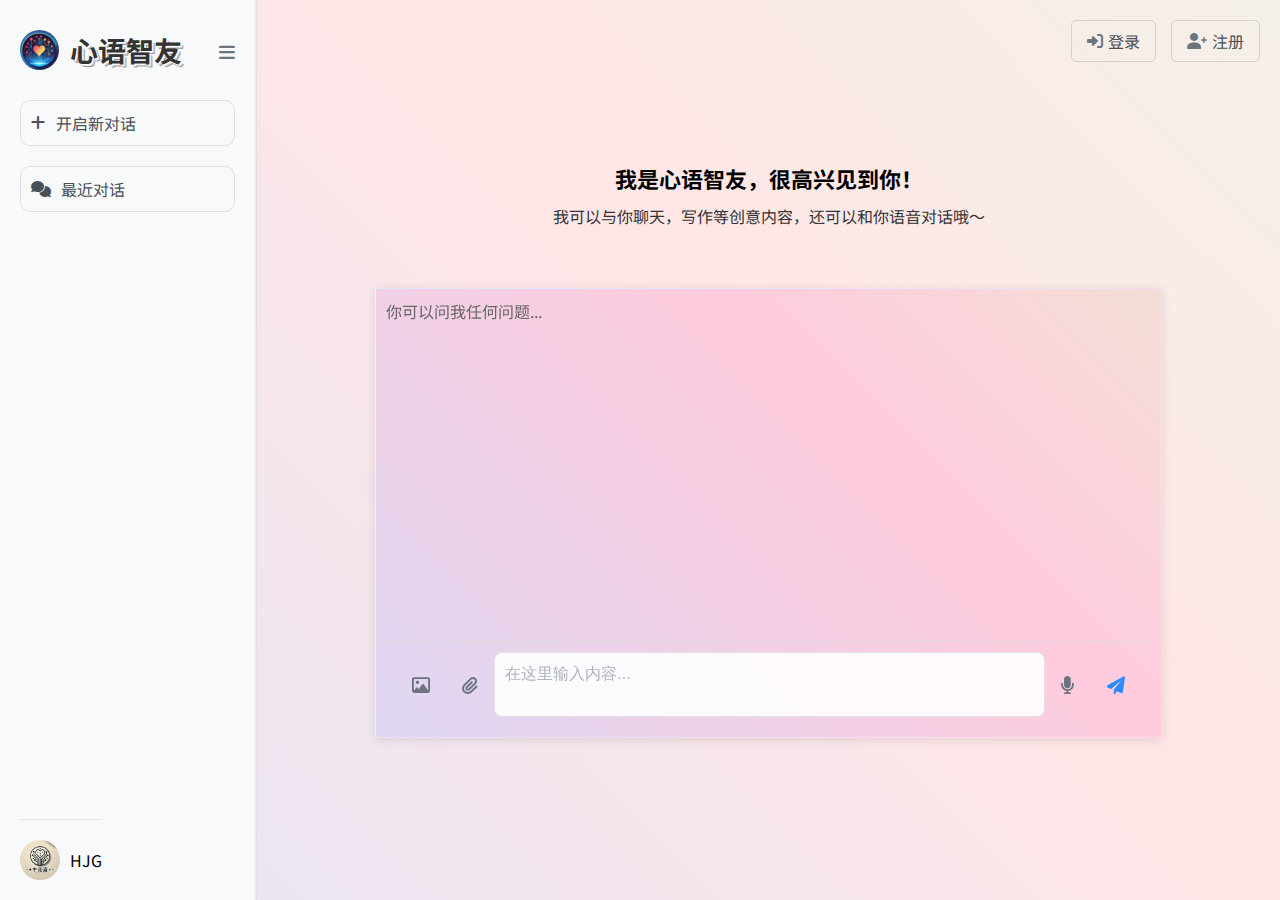
<file: frontend/index.html>
<!DOCTYPE html>
<html lang="zh">
<head>
    <meta charset="UTF-8">
    <meta name="viewport" content="width=device-width, initial-scale=1.0">
    <title>心语智友</title>
    <link rel="stylesheet" href="https://cdnjs.cloudflare.com/ajax/libs/font-awesome/6.0.0/css/all.min.css">
    <link href="https://fonts.googleapis.com/css2?family=Noto+Sans+SC:wght@300;400;500;700&display=swap" rel="stylesheet">
    <!-- 提取到 styles.css -->
    <link rel="stylesheet" href="styles.css">
</head>
<body>
    <!-- 修改了HTML结构，为收起功能做准备 -->
    <div class="sidebar">
        <div class="logo">
            <div class="logo-content">
                <!-- 将空div替换为img标签 -->
                <img class="logo-circle" src="images/logo.png" alt="Logo">
                <span class="stereo-text" data-text="心语智友">心语智友</span>
            </div>
            <div class="collapse-button-container">
                <i class="fa-solid fa-bars collapse-button"></i>
            </div>
        </div>
        <div class="button"><i class="fa-solid fa-plus"></i> 开启新对话</div>
        <div class="button"><i class="fa-solid fa-comments"></i> 最近对话</div>
        <div class="profile">
            <img class="avatar" src="images/avatar.jpg" alt="Avatar">
            HJG
        </div>
    </div>
    <div class="divider"></div>
    <div class="main">
        <div class="top-buttons">
            <div class="icon-button"><i class="fa-solid fa-sign-in-alt"></i> 登录</div>
            <div class="icon-button"><i class="fa-solid fa-user-plus"></i> 注册</div>
        </div>
        <div class="intro-text">
            <p class="intro-title">我是心语智友，很高兴见到你！</p>
            <p class="intro-subtitle">我可以与你聊天，写作等创意内容，还可以和你语音对话哦～</p>
        </div>
        <div class="chat-box">
            <p>你可以问我任何问题...</p>
            <div class="chat-input">
                <i class="icon fa-regular fa-image"></i>
                <i class="icon fa-solid fa-paperclip"></i>
                <!-- 将input替换为textarea以支持多行输入 -->
                <textarea placeholder="在这里输入内容..."></textarea>
                <i class="icon fa-solid fa-microphone"></i>
                <i class="icon fa-solid fa-paper-plane"></i>
            </div>
        </div>
    </div>
    <script src="chatbot_dynamic.js"></script>
</body>
</html>
</file>
<file: frontend/styles.css>
* {
    margin: 0;
    padding: 0;
    box-sizing: border-box;
}
body {
    display: flex;
    background: linear-gradient(45deg, #D6E4FF, #FFE6E6, #E6FFED);
    background-size: 200% 200%;
    animation: gradientShift 15s ease infinite;
    height: 100vh;
    font-family: 'Noto Sans SC', Arial, sans-serif;
}

@keyframes gradientShift {
    0% { background-position: 0% 50%; }
    50% { background-position: 100% 50%; }
    100% { background-position: 0% 50%; }
}

@media (prefers-reduced-motion: reduce) {
    body {
        animation: none;
        background: linear-gradient(45deg, #D6E4FF, #FFE6E6);
    }
}
.intro-title {
    font-family: 'Noto Sans SC', Arial; /*增加特殊字体标题*/
    font-weight: 700;
}
.sidebar {
    width: 20%;
    padding: 20px;
    background-color: #f8f9fa; /* 改为浅灰色背景 */
    border-right: 1px solid rgba(0, 0, 0, 0.05); /* 添加极细分割线 */
    display: flex;
    flex-direction: column;
    align-items: start;
    gap: 20px; /* 控制左侧边栏间距 */
    transition: width 0.3s ease;
    overflow: hidden;
}
/* 侧边栏收起状态 */
.sidebar.collapsed {
    width: 40px;
    padding: 20px 10px;
}
.sidebar.collapsed .logo-content,
.sidebar.collapsed .button,
.sidebar.collapsed .profile {
    display: none;
}
.sidebar.collapsed .collapse-button-container {
    width: 100%;
    text-align: center;
}
.logo {
    display: flex;
    align-items: center;
    font-size: 20px;
    font-weight: bold;
    justify-content: space-between;
    width: 100%;
}
.logo-content {
    display: flex;
    align-items: center;
}
/* 修改logo-circle的样式，从div变为img */
.logo-circle {
    width: 40px;
    height: 40px;
    border-radius: 50%;
    margin-right: 10px;
    object-fit: cover; /* 确保图片填充整个圆形区域 */
}
.collapse-button-container {
    cursor: pointer;
}
.collapse-button {
    cursor: pointer;
    font-size: 18px;
    color: #6c757d; /* 中灰色 */
}
.button {
    display: flex;
    align-items: center;
    padding: 10px;
    width: 100%;
    border-radius: 10px;
    cursor: pointer;
    
    background-color: transparent; /* 透明背景 */
    border: 1px solid rgba(0, 0, 0, 0.1); /* 添加细边框 */
    color: #495057; /* 深灰色文字 */
    transition: all 0.2s;
}
.button i {
    margin-right: 10px; /* 按钮图标与文字间距 */
}
.button:hover {
    background-color: #d6d6d6;
    transform: translateY(-2px);
    box-shadow: 0 4px 12px rgba(0, 0, 0, 0.1);
}
/* 新增悬停效果 */
.button:hover, 
.collapse-button:hover {
    color: #212529; /* 悬停加深文字颜色 */
}
.profile {
    display: flex;
    align-items: center;
    margin-top: auto; /* 更改为自动边距，位于底部 */
    padding-top: 20px;
    border-top: 1px solid rgba(0, 0, 0, 0.08); /* 顶部细分割线 */
}
.profile .avatar {
    width: 40px;
    height: 40px;
    border-radius: 50%;
    object-fit: cover;
    margin-right: 10px;
}
.divider {
    width: 1px; /* 使分界线变细 */
    background-color: #e0e0e0; /* 浅灰色 */
    height: 100%;
    box-shadow: 0 0 5px rgba(0, 0, 0, 0.05); /* 添加轻微阴影增加立体感 */
}
.main {
    flex: 1;
    display: flex;
    flex-direction: column;
    align-items: center;
    justify-content: center;
    padding: 20px;
    position: relative;
}
.top-buttons {
    position: absolute;
    top: 20px;
    right: 20px;
    display: flex;
    gap: 15px; /* 登录和注册按钮间距 */
}
.top-buttons .icon-button {
    background-color: transparent; /* 移除背景色 */
    border: 1px solid rgba(0, 0, 0, 0.12); /* 添加细边框 */
    color: #495057; /* 深灰色文字 */
    transition: all 0.2s ease;
    box-shadow: none; /* 移除默认阴影 */
    display: flex;
    align-items: center;
    justify-content: center;
    padding: 8px 15px;
    border-radius: 5px;
    cursor: pointer;
}
.top-buttons .icon-button:hover {
    background-color: rgba(0, 0, 0, 0.03); /* 悬停微背景 */
    border-color: rgba(0, 0, 0, 0.2); /* 加深边框 */
}
.top-buttons i {
    margin-right: 5px;
}
.top-buttons .icon-button i {
    color: #6c757d; /* 图标中灰色 */
}
.top-buttons .icon-button:hover i {
    color: #fff; /* 悬停时图标变白 */
}
.intro-text {
    text-align: center;
    max-width: 600px;
}
.intro-title {
    font-size: 22px;
    font-weight: bold;
    margin-bottom: 10px;
}
.intro-subtitle {
    font-size: 16px;
    color: #333;
}
.chat-box {
    width: 80%;
    height: 50vh;
    background: linear-gradient(45deg, rgba(200, 220, 255, 0.9), rgba(255, 200, 220, 0.9), rgba(220, 255, 200, 0.9));
    background-size: 200% 200%;
    animation: gradientFlow 10s ease infinite;
    backdrop-filter: blur(8px);
    border: 1px solid rgba(255, 255, 255, 0.3);
    display: flex;
    flex-direction: column;
    justify-content: space-between;
    padding: 10px;
    box-shadow: 0 2px 10px rgba(0, 0, 0, 0.1);
    margin-top: 60px;
    transition: all 0.3s ease;
    
}
.chat-box.expanded {
    width: 95%;
    height: 80vh;
    margin-top: 10px;
}
@keyframes gradientFlow {
    0% { background-position: 0% 50%; }
    50% { background-position: 100% 50%; }
    100% { background-position: 0% 50%; }
}

@media (prefers-reduced-motion: reduce) {
    .chat-box {
        animation: none;
        background: linear-gradient(45deg, rgba(200, 220, 255, 0.9), rgba(255, 200, 220, 0.9));
    }
}
/* 聊天开始后的聊天框样式 */
.chat-box.expanded {
    width: 95%;
    height: 80vh;
    margin-top: 10px;
}
.chat-input {
    display: flex;
    align-items: center;
    justify-content: space-between;
    padding: 10px;
    border-top: 1px solid #ddd;
    position: relative;
}
.chat-input input {
    flex: 1;
    padding: 10px;
    border: none;
    border-radius: 5px;
    background-color: #f8f9fa; /* 改为浅灰色背景 */
    /* 新增：放大输入框字体 */
    font-size: 16px; 
}

/* 新增：修改为textarea实现多行输入 */
.chat-input textarea {
    flex: 1;
    padding: 10px;
    border: none;
    border-radius: 5px;
    font-size: 16px;
    resize: none;
    min-height: 40px;
    max-height: 120px;
    overflow-y: auto;
    line-height: 1.4;
    font-family: Arial, sans-serif;
    background-color: rgba(255, 255, 255, 0.9); /* 半透明白色 */
    border: 1px solid rgba(0, 0, 0, 0.1); /* 浅灰色细边框 */
    border-radius: 8px;
    color: #495057; /* 深灰色文字 */
    transition: all 0.2s ease;
}

/* 新增聚焦效果  */
.chat-input textarea:focus {
    outline: none;
    box-shadow: 0 0 0 2px rgba(0, 123, 255, 0.3);
}

/* 占位符颜色调整 */
.chat-input textarea::placeholder {
    color: #adb5bd; /* 中灰色占位符 */
}  

.icons {
    display: flex;
    justify-content: space-between;
    width: 100%;
    position: absolute;
    bottom: 20px;
    left: 20px;
    right: 20px;
}
.icon {
    font-size: 20px;
    color: #555;
    cursor: pointer;
    margin: 0 12px; /* 相邻 icon 间距 */
}
/* 修改 styles.css 中的图标按钮 */
.chat-input .icon {
    color: #6c757d; /* 中灰色 */
    font-size: 18px;
    padding: 8px;
    border-radius: 50%;
    transition: all 0.2s ease;
    background: transparent;
    margin: 0 8px; /* 缩小间距 */
}

/* 悬停状态 */
.chat-input .icon:hover {
    color: #495057; /* 深灰色 */
    background: rgba(0, 0, 0, 0.05); /* 圆形背景 */
}

/* 激活状态 */
.chat-input .icon:active {
    background: rgba(0, 0, 0, 0.08);
}

/* 发送按钮特殊状态 */
.chat-input .fa-paper-plane {
    color: #2b8aff; /* 品牌蓝色 */
}

.chat-input .fa-paper-plane:hover {
    color: #006eff;
    background: rgba(43, 138, 255, 0.1);
}

/* 语音录制特殊状态 */
.chat-input .fa-microphone.recording {
    color: #ff4d4d; /* 警示红色 */
    animation: pulse 1.2s infinite;
}

@keyframes pulse {
    0% { opacity: 1; }
    50% { opacity: 0.5; }
    100% { opacity: 1; }
}

/* 加载指示器 */
.loading-indicator {
    display: flex;
    align-items: center;
}

.loading-indicator:after {
    content: '...';
    animation: dots 1.5s infinite;
    width: 20px;
    display: inline-block;
    text-align: left;
}

@keyframes dots {
    0%, 20% { content: '.'; }
    40% { content: '..'; }
    60%, 100% { content: '...'; }
}

/* AI头像样式 */
.ai-avatar {
    width: 40px;
    height: 40px;
    border-radius: 50%;
    margin-right: 10px;
    object-fit: cover;
}

/* AI名字样式 */
.ai-name {
    font-size: 14px;
    font-weight: bold;
    margin-bottom: 5px;
    color: #333;
}

/* 艺术字内容 */
.stereo-text {
    font-family: 'Noto Sans SC', Arial, sans-serif;
    font-size: 28px; 
    font-weight: bold; 
    text-align: center;
    width: 100%;
    white-space: nowrap;
    margin: 10px 0;
    color: #333; 
    position: relative; 
    display: inline-block; 
    text-shadow: 
        1px 1px 0 #fff, 
        2px 2px 0 #e0e0e0, 
        3px 3px 0 #999; 
    transition: all 0.3s ease; /* Smooth hover effect */
}

.stereo-text::before {
    content: attr(data-text);
    position: absolute;
    top: 0;
    left: 0;
    color: #999; 
    transform: translate(3px, 3px); 
    z-index: -1; /* Place behind main text */
    text-shadow: none; 
}

.stereo-text:hover {
    transform: translate(-1px, -1px); /* Slight lift on hover */
    text-shadow: 
        2px 2px 0 #fff, 
        3px 3px 0 #e0e0e0, 
        4px 4px 0 #999; /* Enhanced shadows on hover */
}

@media (prefers-reduced-motion: reduce) {
    .stereo-text, .stereo-text::before {
        transform: none;
        text-shadow: none;
        transition: none;
    }
}

/* chatbox 文字提示 */
.chat-box > p {
    color: #666;  /* 调整为浅灰色 */
    /* 或使用更浅的透明度 */
    /* color: rgba(0, 0, 0, 0.6); */
}

/* AI消息气泡 */
.ai-message {
    background-color: rgba(255, 255, 255, 0.95);
    color: #495057;
    padding: 12px 16px;
    border-radius: 3px 15px 15px 15px;
    width: 100%;
    max-width: 100%;
    margin: 8px 0;
    border: 1px solid rgba(0, 0, 0, 0.08);
    box-shadow: 0 2px 6px rgba(0, 0, 0, 0.03);
    line-height: 1.5;
    position: relative; /* 新增定位上下文 */
    max-width: calc(70% - 40px); /* 调整为更大的空间预留 */
}

/* 消息容器排版优化 */
.ai-message-container, .user-message-container {
    width: 100%;
    display: flex;
}

.user-message-container { justify-content: flex-end; }

/* 为AI消息容器添加相对定位，以便正确定位音频按钮 */
.ai-message-content {
    position: relative;
    display: flex;
    flex-direction: column;
    max-width: calc(70% - 30px); /* 减去头像和间距的宽度 */
    position: relative;
    max-width: 70%;
}

/* 时间戳样式 */
.message-timestamp {
    font-size: 12px;
    color: #adb5bd;
    margin: 4px 10px;
    align-self: flex-end;
}

/* 加载状态优化 */
.loading-indicator:after {
    color: #6c757d;
}

/* 气泡悬停微交互 */
.user-message:hover, .ai-message:hover {
    transform: translateX(2px);
    transition: all 0.2s ease;
}

/* 用户消息气泡样式 */
.user-message {
    background-color: rgba(230, 240, 255, 0.95); /* 浅蓝色背景 */
    color: #495057; /* 与AI消息相同的文字颜色 */
    padding: 12px 16px;
    border-radius: 15px 15px 3px 15px; /* 保持原有的气泡形状 */
    max-width: 70%;
    align-self: flex-end;
    margin: 8px 0;
    border: 1px solid rgba(0, 0, 0, 0.08);
    box-shadow: 0 2px 6px rgba(0, 0, 0, 0.03);
    line-height: 1.5;
}

/* "思考中"和"生成语音中"的加载指示器样式 */
.loading-indicator, .tts-loading-indicator, .asr-loading-indicator {
    background-color: rgba(245, 245, 245, 0.95) !important; /* 浅灰色背景 */
    color: #495057 !important;
    padding: 12px 16px !important;
    border-radius: 15px 15px 15px 3px !important; /* 与AI消息相同的气泡形状 */
    max-width: 70% !important;
    margin: 8px 0 !important;
    border: 1px solid rgba(0, 0, 0, 0.08) !important;
    box-shadow: 0 2px 6px rgba(0, 0, 0, 0.03) !important;
    line-height: 1.5 !important;
    align-self: flex-start !important;
    font-size: 14px !important;
    display: flex !important;
    align-items: center !important;
}

/* 调整加载指示器的动画点 */
.loading-indicator:after,
.tts-loading-indicator:after,
.asr-loading-indicator:after {
    content: '...';
    animation: dots 1.5s infinite;
    width: 20px;
    display: inline-block;
    text-align: left;
    margin-left: 5px;
}

.audio-wrapper {
    margin-top: 6px;
    display: flex;
    justify-content: flex-start;  /* 左对齐按钮，也可以改为 center/right */
}

/* "播放语音"按钮样式和位置 */
.audio-button {
    position: relative;
    right: 10px; /* 按钮放置与气泡距离 */
    top: 50%;
    transform: translateY(-50%);
    background-color: rgba(245, 245, 245, 0.9); /* 浅色背景 */
    color: #495057; /* 中灰色文字 */
    border: 1px solid rgba(0, 0, 0, 0.08);
    border-radius: 20px;
    padding: 4px 8px;
    cursor: pointer;
    display: inline-flex;
    align-items: center;
    font-size: 12px;
    box-shadow: 0 2px 4px rgba(0, 0, 0, 0.05);
    transition: all 0.2s ease;
}

.audio-button:hover {
    background-color: rgba(230, 230, 230, 0.95);
    box-shadow: 0 2px 6px rgba(0, 0, 0, 0.1);
}

.audio-button i {
    margin-right: 4px;
    font-size: 10px;
}
</file>
